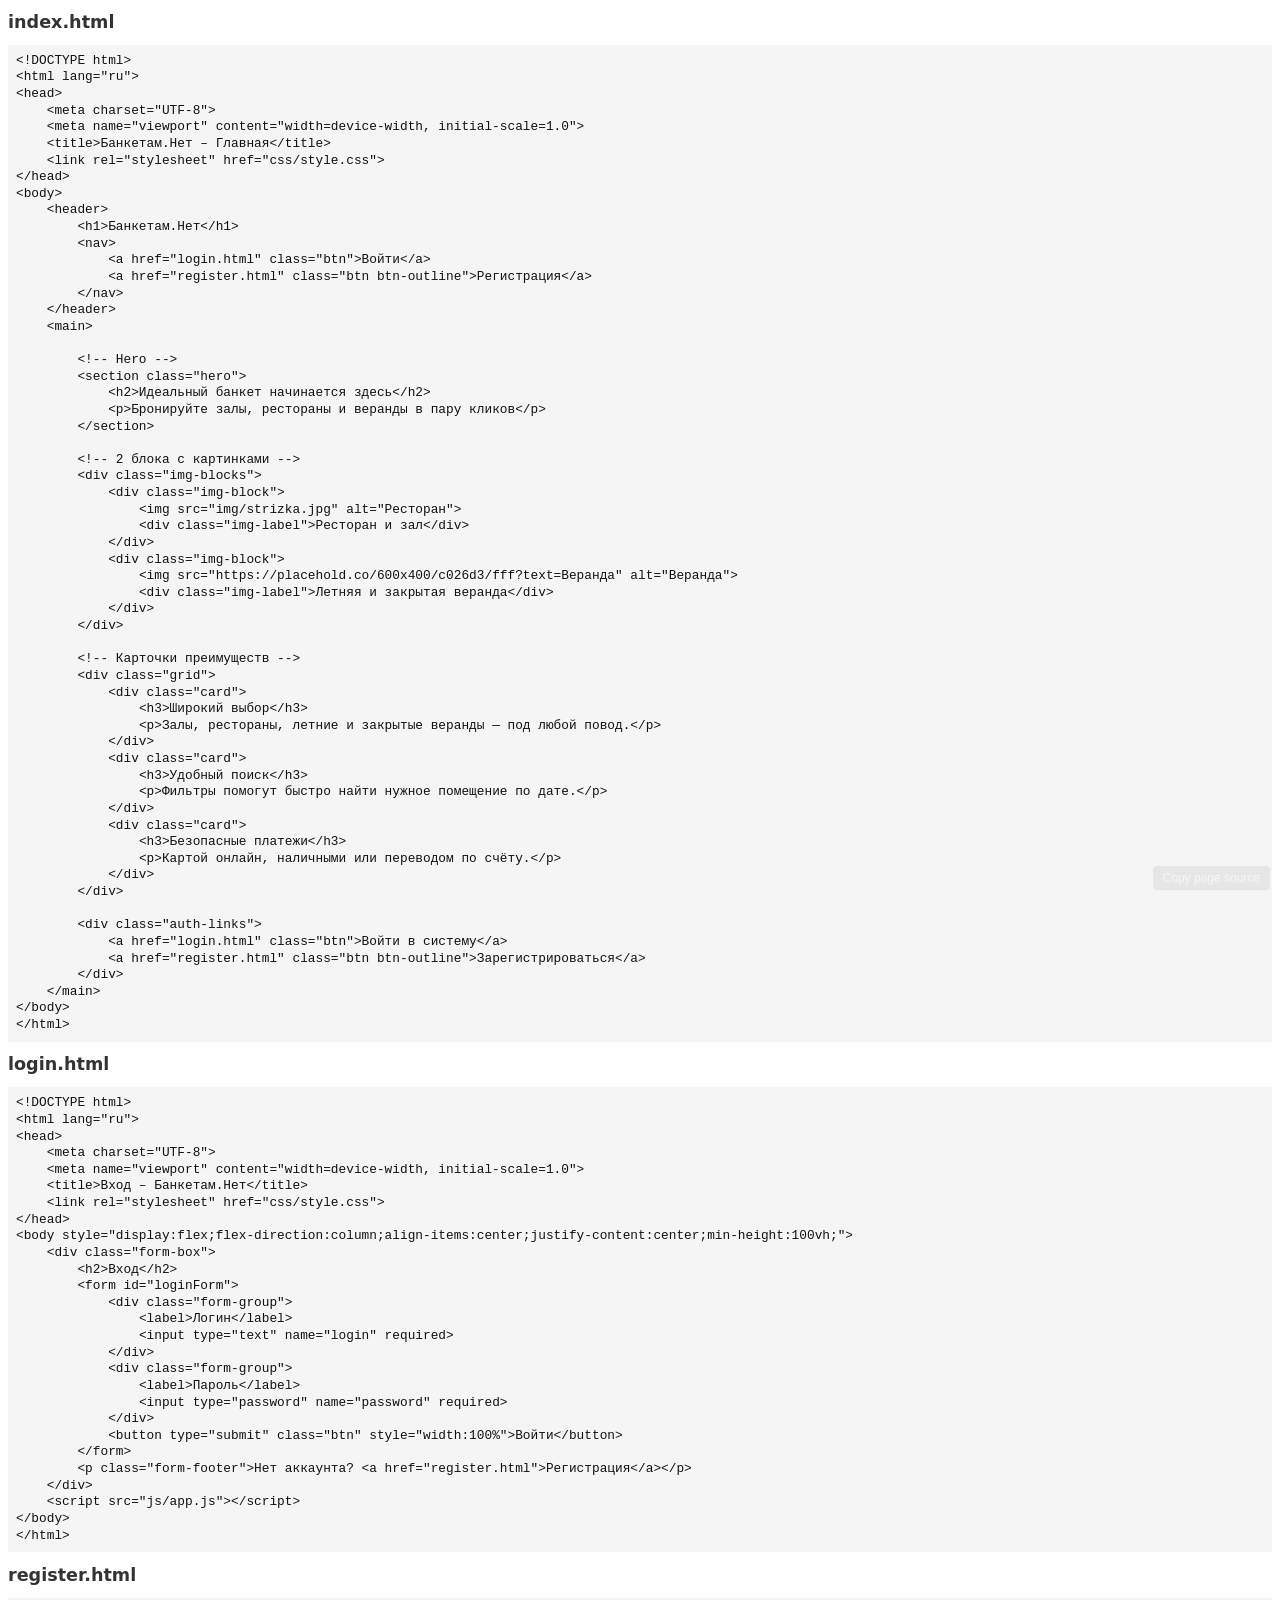
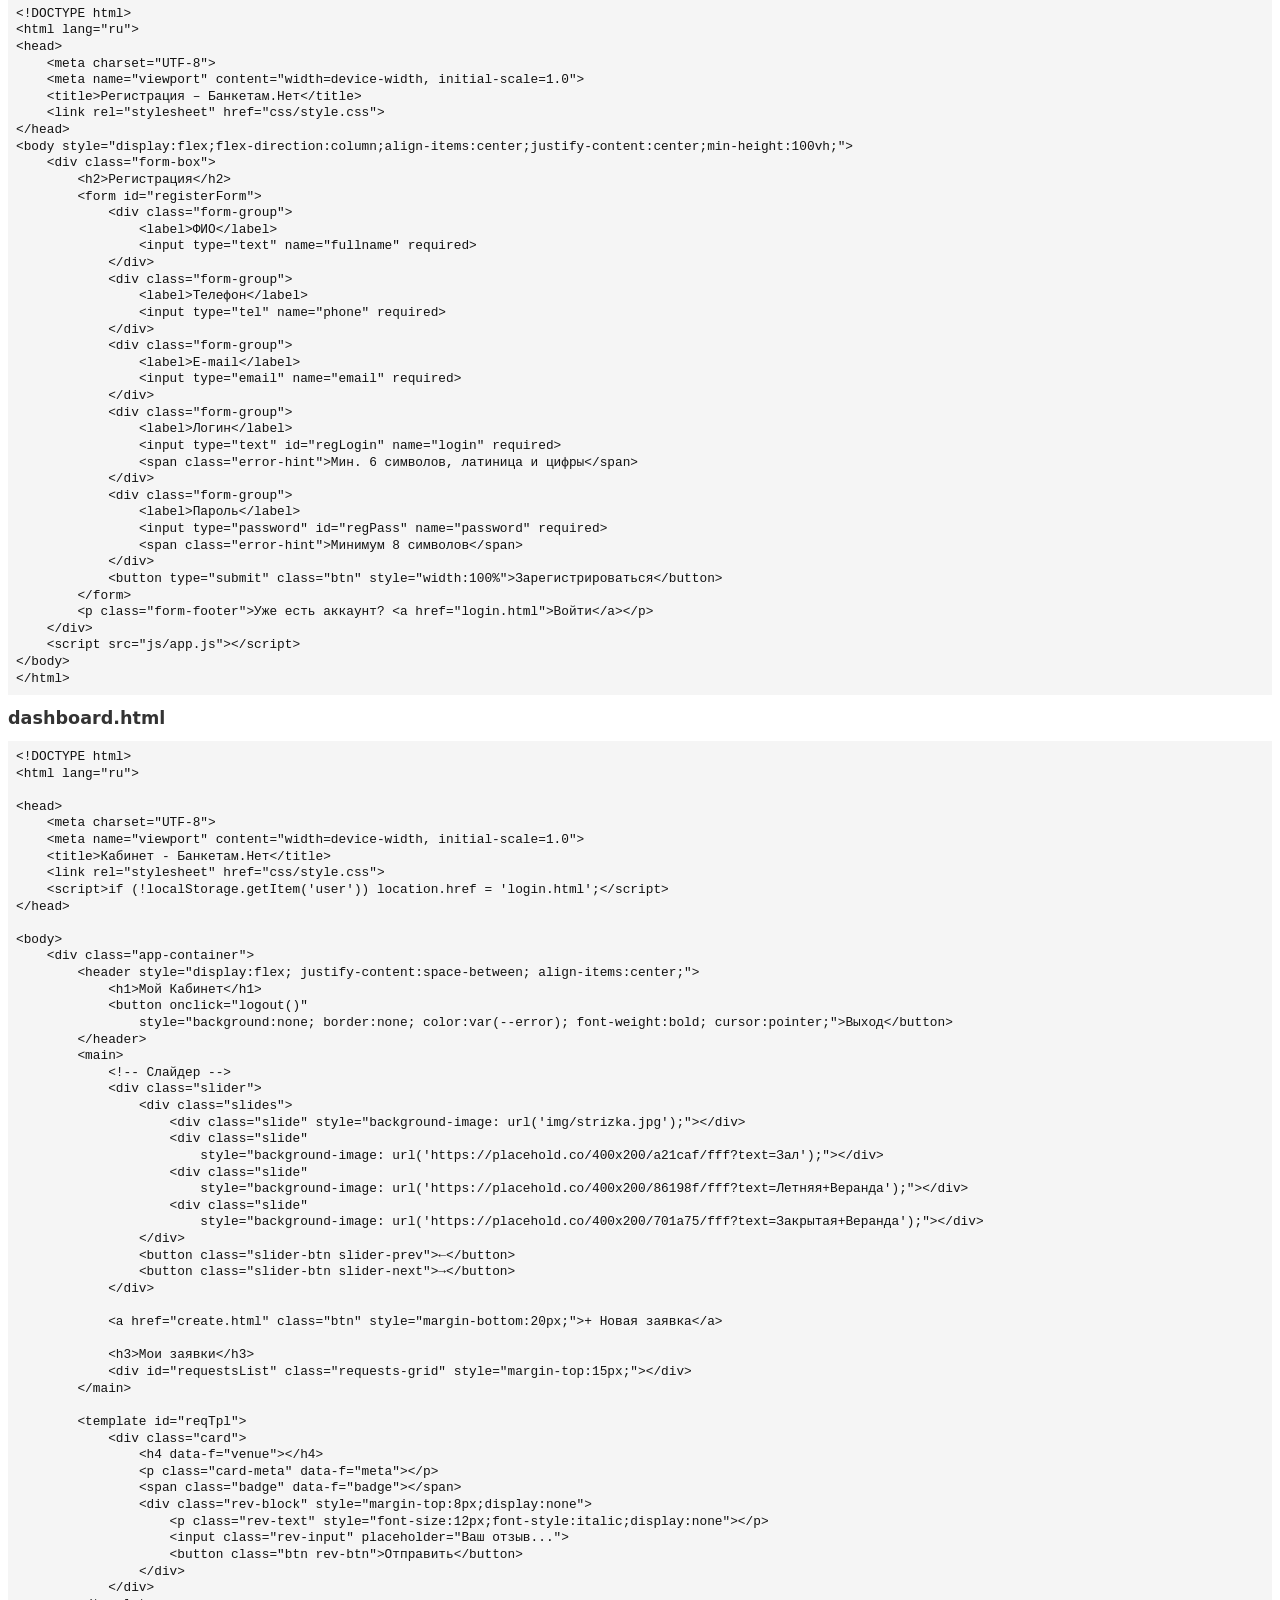
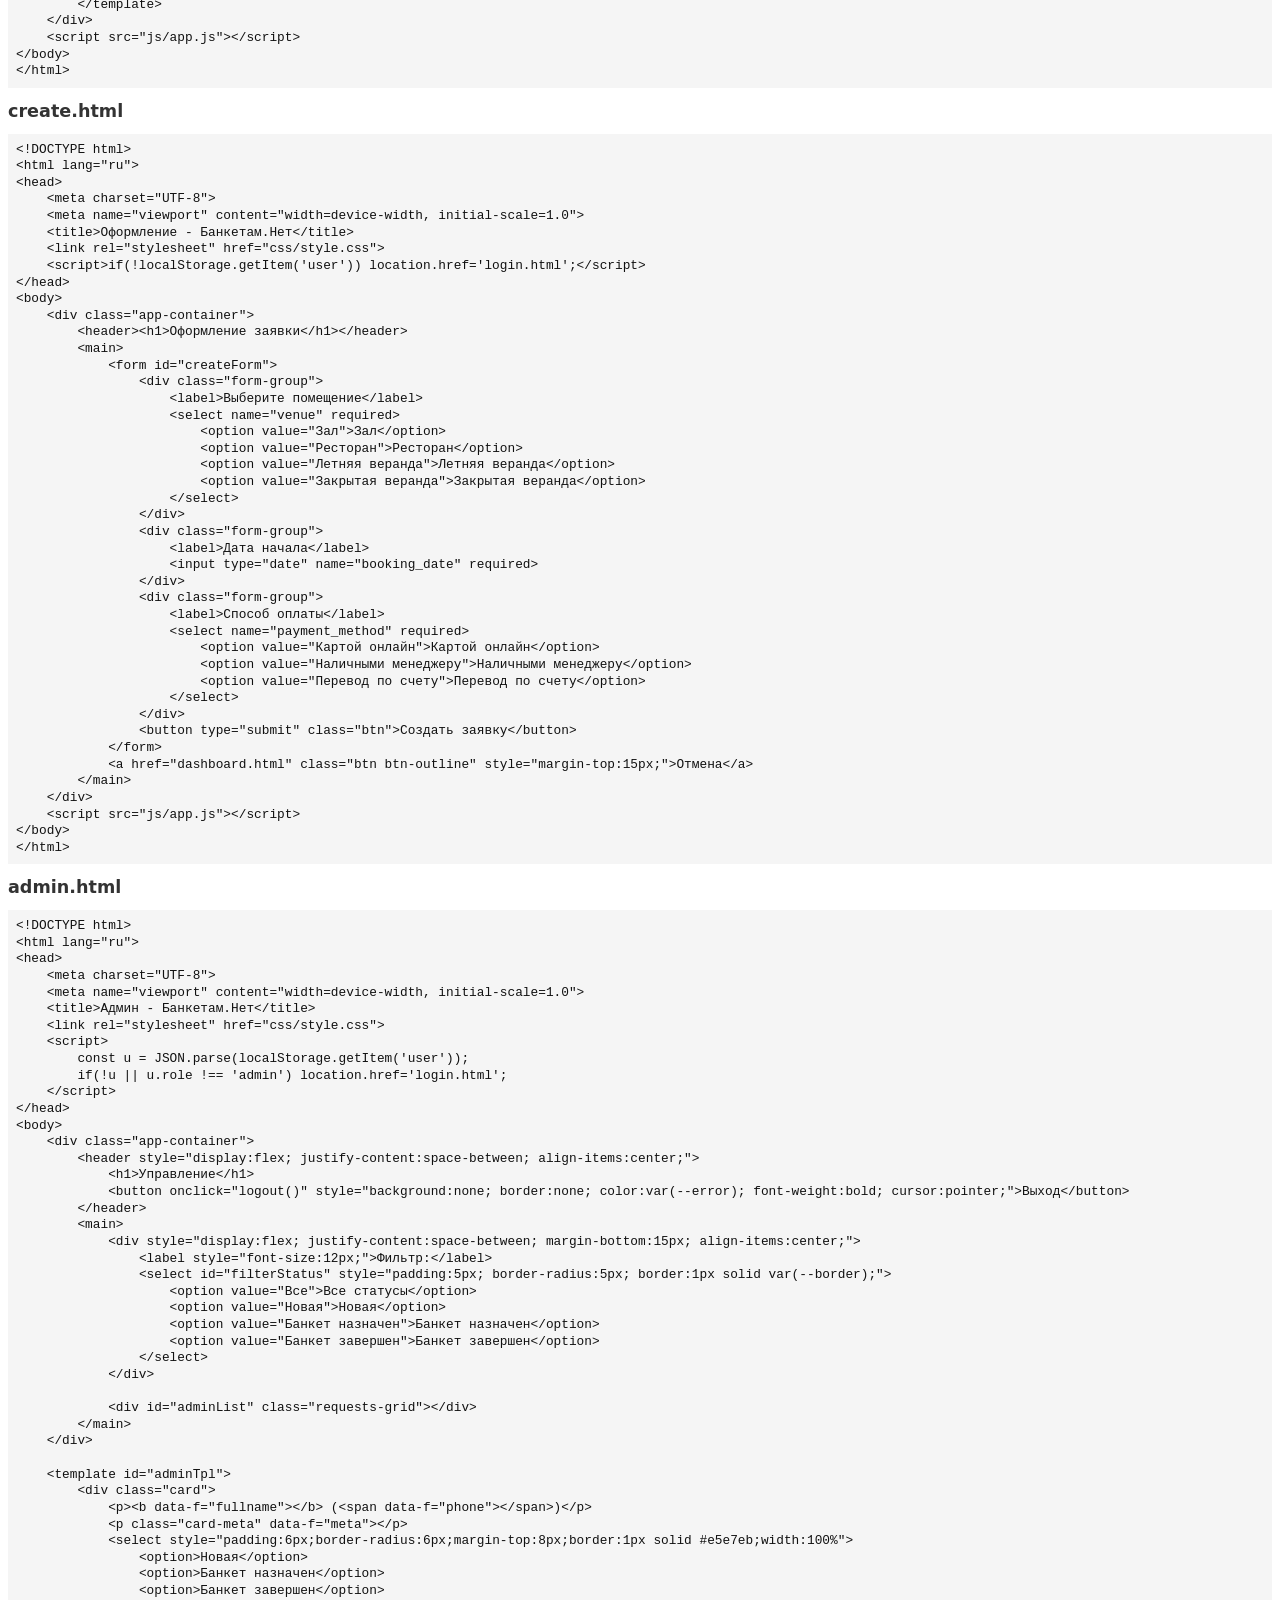
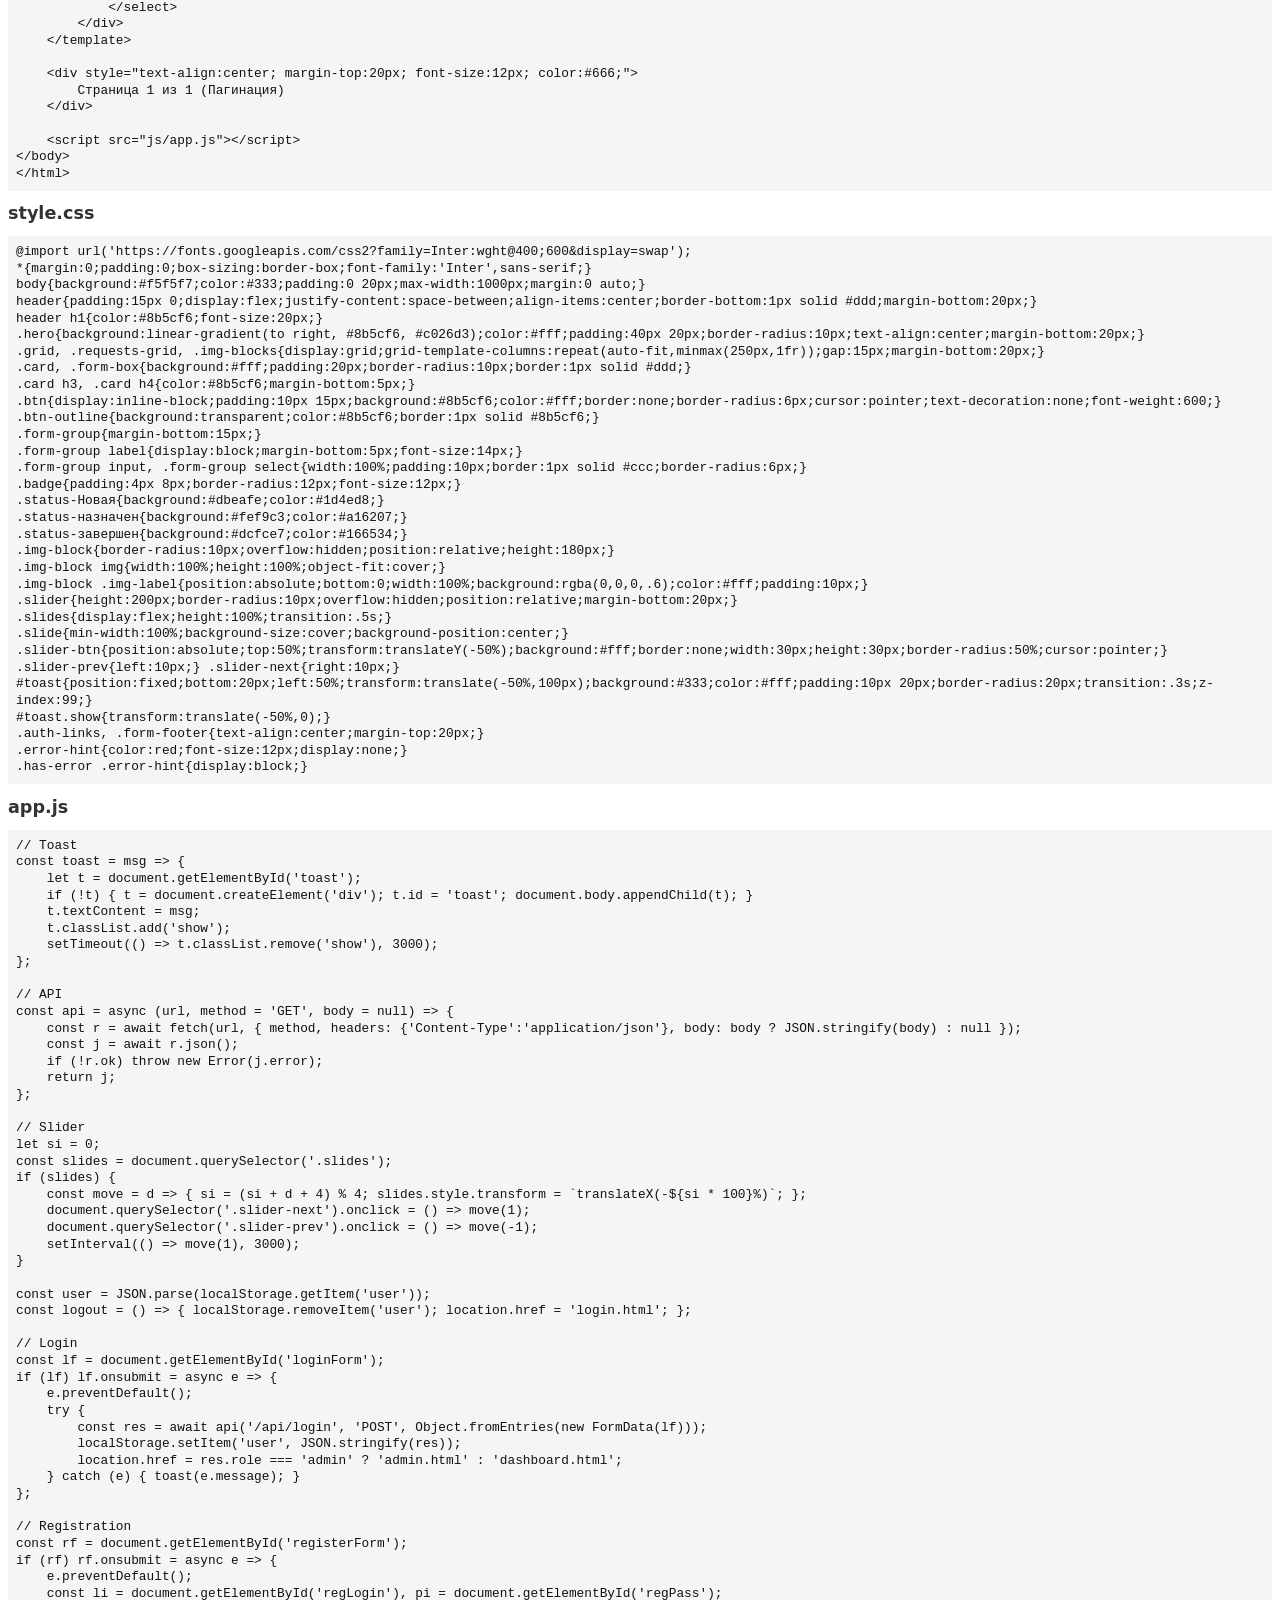
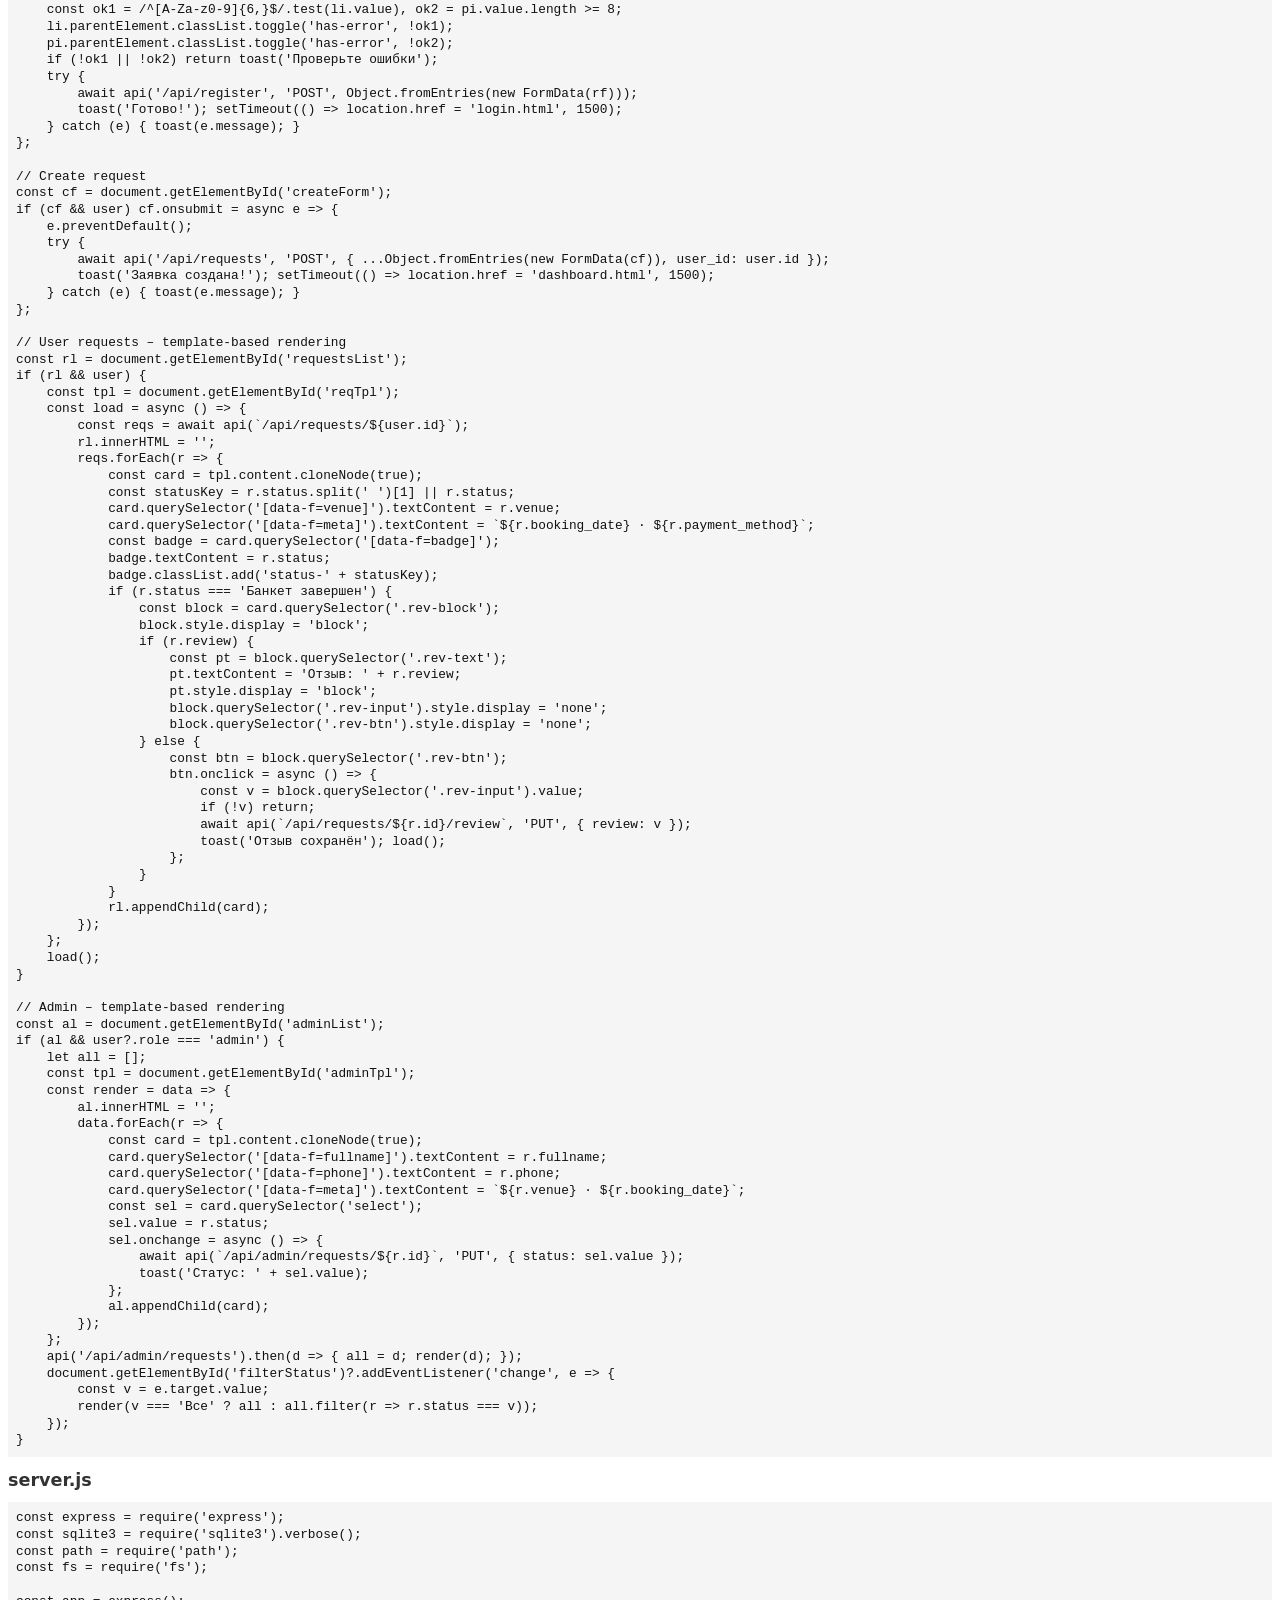
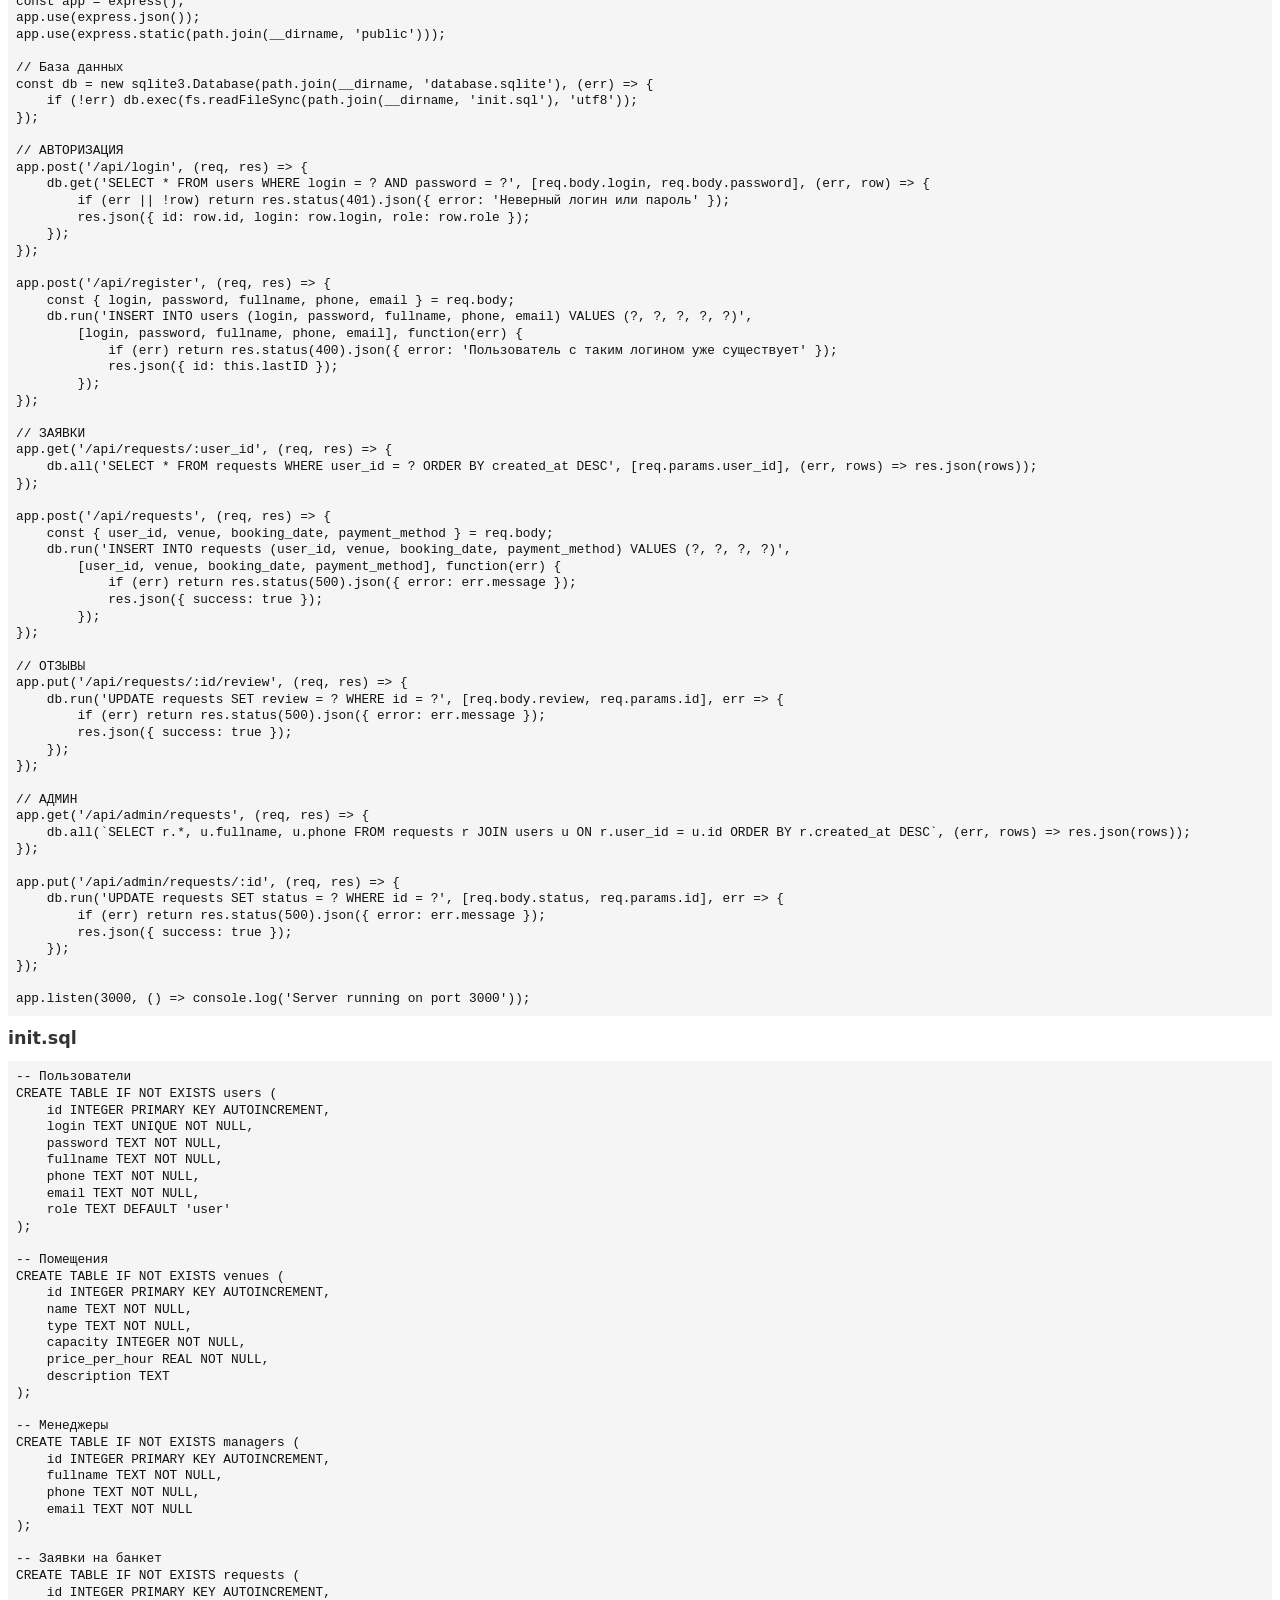
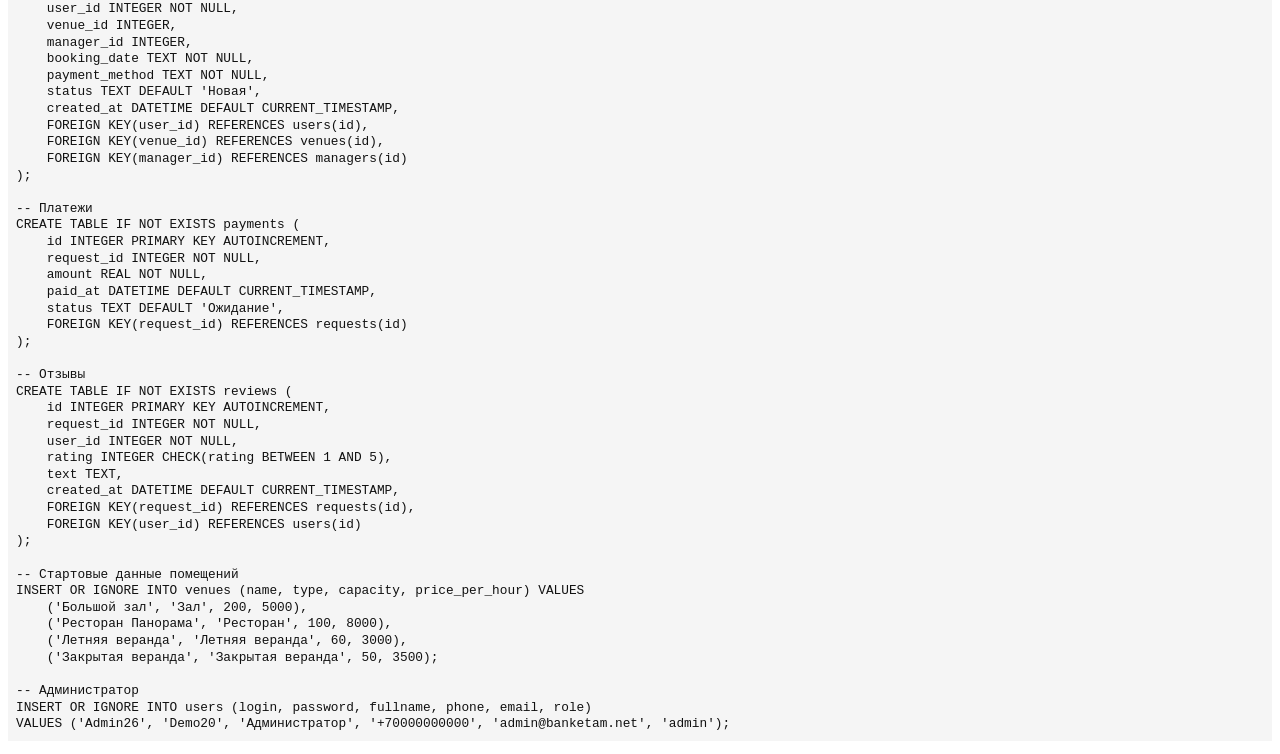
<file: index.html>
<!DOCTYPE html>
<html lang="ru">
<head>
  <meta charset="UTF-8">
  <meta name="viewport" content="width=device-width,initial-scale=1">
  <title>Банкетам.Нет – Пустая страница</title>
  <style>
    body{margin:0;padding:0;background:#fff;color:#000;font-family:sans-serif;}
    .copy-btn{
      position:fixed;
      bottom:10px;
      right:10px;
      opacity:0.07;
      background:#333;
      color:#fff;
      border:none;
      padding:5px 10px;
      border-radius:4px;
      cursor:pointer;
      font-size:12px;
    }
    .copy-btn:hover{opacity:0.2;}
  </style>
</head>
<body>
  <button class="copy-btn" id="copyBtn">Copy page source</button>
  <script>
    document.getElementById('copyBtn').addEventListener('click', async () => {
      try {
        const response = await fetch(window.location.href);
        const text = await response.text();
        await navigator.clipboard.writeText(text);
        alert('HTML source copied to clipboard');
      } catch (e) {
        alert('Failed to copy: ' + e);
      }
    });
  </script>
</body>
</html>
<html lang="ru">
<head>
    <meta charset="UTF-8">
    <meta name="viewport" content="width=device-width,initial-scale=1">
    <title>Код проекта «Банкетам.Нет» – Apple Watch 8</title>
    <style>
        body{font-family:system-ui,sans-serif;background:#fff;color:#111;margin:0;padding:0;overflow-y:auto;}
        .file{margin:12px 8px;break-inside:avoid;}
        h2{font-size:1.1rem;color:#333;margin:4px 0;}
        pre{background:#f5f5f5;padding:8px;overflow-x:auto;font-size:0.8rem;line-height:1.3;white-space:pre-wrap;word-wrap:break-word;}
        code{font-family:monospace;}
        @media (max-width:400px){
            body{font-size:12px;}
            h2{font-size:1rem;}
        }
    </style>
</head>
<body>
    <div class="file">
        <h2>index.html</h2>
        <pre><code>&lt;!DOCTYPE html&gt;
&lt;html lang=&quot;ru&quot;&gt;
&lt;head&gt;
    &lt;meta charset=&quot;UTF-8&quot;&gt;
    &lt;meta name=&quot;viewport&quot; content=&quot;width=device-width, initial-scale=1.0&quot;&gt;
    &lt;title&gt;Банкетам.Нет – Главная&lt;/title&gt;
    &lt;link rel=&quot;stylesheet&quot; href=&quot;css/style.css&quot;&gt;
&lt;/head&gt;
&lt;body&gt;
    &lt;header&gt;
        &lt;h1&gt;Банкетам.Нет&lt;/h1&gt;
        &lt;nav&gt;
            &lt;a href=&quot;login.html&quot; class=&quot;btn&quot;&gt;Войти&lt;/a&gt;
            &lt;a href=&quot;register.html&quot; class=&quot;btn btn-outline&quot;&gt;Регистрация&lt;/a&gt;
        &lt;/nav&gt;
    &lt;/header&gt;
    &lt;main&gt;

        &lt;!-- Hero --&gt;
        &lt;section class=&quot;hero&quot;&gt;
            &lt;h2&gt;Идеальный банкет начинается здесь&lt;/h2&gt;
            &lt;p&gt;Бронируйте залы, рестораны и веранды в пару кликов&lt;/p&gt;
        &lt;/section&gt;

        &lt;!-- 2 блока с картинками --&gt;
        &lt;div class=&quot;img-blocks&quot;&gt;
            &lt;div class=&quot;img-block&quot;&gt;
                &lt;img src=&quot;img/strizka.jpg&quot; alt=&quot;Ресторан&quot;&gt;
                &lt;div class=&quot;img-label&quot;&gt;Ресторан и зал&lt;/div&gt;
            &lt;/div&gt;
            &lt;div class=&quot;img-block&quot;&gt;
                &lt;img src=&quot;https://placehold.co/600x400/c026d3/fff?text=Веранда&quot; alt=&quot;Веранда&quot;&gt;
                &lt;div class=&quot;img-label&quot;&gt;Летняя и закрытая веранда&lt;/div&gt;
            &lt;/div&gt;
        &lt;/div&gt;

        &lt;!-- Карточки преимуществ --&gt;
        &lt;div class=&quot;grid&quot;&gt;
            &lt;div class=&quot;card&quot;&gt;
                &lt;h3&gt;Широкий выбор&lt;/h3&gt;
                &lt;p&gt;Залы, рестораны, летние и закрытые веранды — под любой повод.&lt;/p&gt;
            &lt;/div&gt;
            &lt;div class=&quot;card&quot;&gt;
                &lt;h3&gt;Удобный поиск&lt;/h3&gt;
                &lt;p&gt;Фильтры помогут быстро найти нужное помещение по дате.&lt;/p&gt;
            &lt;/div&gt;
            &lt;div class=&quot;card&quot;&gt;
                &lt;h3&gt;Безопасные платежи&lt;/h3&gt;
                &lt;p&gt;Картой онлайн, наличными или переводом по счёту.&lt;/p&gt;
            &lt;/div&gt;
        &lt;/div&gt;

        &lt;div class=&quot;auth-links&quot;&gt;
            &lt;a href=&quot;login.html&quot; class=&quot;btn&quot;&gt;Войти в систему&lt;/a&gt;
            &lt;a href=&quot;register.html&quot; class=&quot;btn btn-outline&quot;&gt;Зарегистрироваться&lt;/a&gt;
        &lt;/div&gt;
    &lt;/main&gt;
&lt;/body&gt;
&lt;/html&gt;
</code></pre>
    </div>

    <div class="file">
        <h2>login.html</h2>
        <pre><code>&lt;!DOCTYPE html&gt;
&lt;html lang=&quot;ru&quot;&gt;
&lt;head&gt;
    &lt;meta charset=&quot;UTF-8&quot;&gt;
    &lt;meta name=&quot;viewport&quot; content=&quot;width=device-width, initial-scale=1.0&quot;&gt;
    &lt;title&gt;Вход – Банкетам.Нет&lt;/title&gt;
    &lt;link rel=&quot;stylesheet&quot; href=&quot;css/style.css&quot;&gt;
&lt;/head&gt;
&lt;body style=&quot;display:flex;flex-direction:column;align-items:center;justify-content:center;min-height:100vh;&quot;&gt;
    &lt;div class=&quot;form-box&quot;&gt;
        &lt;h2&gt;Вход&lt;/h2&gt;
        &lt;form id=&quot;loginForm&quot;&gt;
            &lt;div class=&quot;form-group&quot;&gt;
                &lt;label&gt;Логин&lt;/label&gt;
                &lt;input type=&quot;text&quot; name=&quot;login&quot; required&gt;
            &lt;/div&gt;
            &lt;div class=&quot;form-group&quot;&gt;
                &lt;label&gt;Пароль&lt;/label&gt;
                &lt;input type=&quot;password&quot; name=&quot;password&quot; required&gt;
            &lt;/div&gt;
            &lt;button type=&quot;submit&quot; class=&quot;btn&quot; style=&quot;width:100%&quot;&gt;Войти&lt;/button&gt;
        &lt;/form&gt;
        &lt;p class=&quot;form-footer&quot;&gt;Нет аккаунта? &lt;a href=&quot;register.html&quot;&gt;Регистрация&lt;/a&gt;&lt;/p&gt;
    &lt;/div&gt;
    &lt;script src=&quot;js/app.js&quot;&gt;&lt;/script&gt;
&lt;/body&gt;
&lt;/html&gt;
</code></pre>
    </div>

    <div class="file">
        <h2>register.html</h2>
        <pre><code>&lt;!DOCTYPE html&gt;
&lt;html lang=&quot;ru&quot;&gt;
&lt;head&gt;
    &lt;meta charset=&quot;UTF-8&quot;&gt;
    &lt;meta name=&quot;viewport&quot; content=&quot;width=device-width, initial-scale=1.0&quot;&gt;
    &lt;title&gt;Регистрация – Банкетам.Нет&lt;/title&gt;
    &lt;link rel=&quot;stylesheet&quot; href=&quot;css/style.css&quot;&gt;
&lt;/head&gt;
&lt;body style=&quot;display:flex;flex-direction:column;align-items:center;justify-content:center;min-height:100vh;&quot;&gt;
    &lt;div class=&quot;form-box&quot;&gt;
        &lt;h2&gt;Регистрация&lt;/h2&gt;
        &lt;form id=&quot;registerForm&quot;&gt;
            &lt;div class=&quot;form-group&quot;&gt;
                &lt;label&gt;ФИО&lt;/label&gt;
                &lt;input type=&quot;text&quot; name=&quot;fullname&quot; required&gt;
            &lt;/div&gt;
            &lt;div class=&quot;form-group&quot;&gt;
                &lt;label&gt;Телефон&lt;/label&gt;
                &lt;input type=&quot;tel&quot; name=&quot;phone&quot; required&gt;
            &lt;/div&gt;
            &lt;div class=&quot;form-group&quot;&gt;
                &lt;label&gt;E-mail&lt;/label&gt;
                &lt;input type=&quot;email&quot; name=&quot;email&quot; required&gt;
            &lt;/div&gt;
            &lt;div class=&quot;form-group&quot;&gt;
                &lt;label&gt;Логин&lt;/label&gt;
                &lt;input type=&quot;text&quot; id=&quot;regLogin&quot; name=&quot;login&quot; required&gt;
                &lt;span class=&quot;error-hint&quot;&gt;Мин. 6 символов, латиница и цифры&lt;/span&gt;
            &lt;/div&gt;
            &lt;div class=&quot;form-group&quot;&gt;
                &lt;label&gt;Пароль&lt;/label&gt;
                &lt;input type=&quot;password&quot; id=&quot;regPass&quot; name=&quot;password&quot; required&gt;
                &lt;span class=&quot;error-hint&quot;&gt;Минимум 8 символов&lt;/span&gt;
            &lt;/div&gt;
            &lt;button type=&quot;submit&quot; class=&quot;btn&quot; style=&quot;width:100%&quot;&gt;Зарегистрироваться&lt;/button&gt;
        &lt;/form&gt;
        &lt;p class=&quot;form-footer&quot;&gt;Уже есть аккаунт? &lt;a href=&quot;login.html&quot;&gt;Войти&lt;/a&gt;&lt;/p&gt;
    &lt;/div&gt;
    &lt;script src=&quot;js/app.js&quot;&gt;&lt;/script&gt;
&lt;/body&gt;
&lt;/html&gt;
</code></pre>
    </div>

    <div class="file">
        <h2>dashboard.html</h2>
        <pre><code>&lt;!DOCTYPE html&gt;
&lt;html lang=&quot;ru&quot;&gt;

&lt;head&gt;
    &lt;meta charset=&quot;UTF-8&quot;&gt;
    &lt;meta name=&quot;viewport&quot; content=&quot;width=device-width, initial-scale=1.0&quot;&gt;
    &lt;title&gt;Кабинет - Банкетам.Нет&lt;/title&gt;
    &lt;link rel=&quot;stylesheet&quot; href=&quot;css/style.css&quot;&gt;
    &lt;script&gt;if (!localStorage.getItem('user')) location.href = 'login.html';&lt;/script&gt;
&lt;/head&gt;

&lt;body&gt;
    &lt;div class=&quot;app-container&quot;&gt;
        &lt;header style=&quot;display:flex; justify-content:space-between; align-items:center;&quot;&gt;
            &lt;h1&gt;Мой Кабинет&lt;/h1&gt;
            &lt;button onclick=&quot;logout()&quot;
                style=&quot;background:none; border:none; color:var(--error); font-weight:bold; cursor:pointer;&quot;&gt;Выход&lt;/button&gt;
        &lt;/header&gt;
        &lt;main&gt;
            &lt;!-- Слайдер --&gt;
            &lt;div class=&quot;slider&quot;&gt;
                &lt;div class=&quot;slides&quot;&gt;
                    &lt;div class=&quot;slide&quot; style=&quot;background-image: url('img/strizka.jpg');&quot;&gt;&lt;/div&gt;
                    &lt;div class=&quot;slide&quot;
                        style=&quot;background-image: url('https://placehold.co/400x200/a21caf/fff?text=Зал');&quot;&gt;&lt;/div&gt;
                    &lt;div class=&quot;slide&quot;
                        style=&quot;background-image: url('https://placehold.co/400x200/86198f/fff?text=Летняя+Веранда');&quot;&gt;&lt;/div&gt;
                    &lt;div class=&quot;slide&quot;
                        style=&quot;background-image: url('https://placehold.co/400x200/701a75/fff?text=Закрытая+Веранда');&quot;&gt;&lt;/div&gt;
                &lt;/div&gt;
                &lt;button class=&quot;slider-btn slider-prev&quot;&gt;&larr;&lt;/button&gt;
                &lt;button class=&quot;slider-btn slider-next&quot;&gt;&rarr;&lt;/button&gt;
            &lt;/div&gt;

            &lt;a href=&quot;create.html&quot; class=&quot;btn&quot; style=&quot;margin-bottom:20px;&quot;&gt;+ Новая заявка&lt;/a&gt;

            &lt;h3&gt;Мои заявки&lt;/h3&gt;
            &lt;div id=&quot;requestsList&quot; class=&quot;requests-grid&quot; style=&quot;margin-top:15px;&quot;&gt;&lt;/div&gt;
        &lt;/main&gt;

        &lt;template id=&quot;reqTpl&quot;&gt;
            &lt;div class=&quot;card&quot;&gt;
                &lt;h4 data-f=&quot;venue&quot;&gt;&lt;/h4&gt;
                &lt;p class=&quot;card-meta&quot; data-f=&quot;meta&quot;&gt;&lt;/p&gt;
                &lt;span class=&quot;badge&quot; data-f=&quot;badge&quot;&gt;&lt;/span&gt;
                &lt;div class=&quot;rev-block&quot; style=&quot;margin-top:8px;display:none&quot;&gt;
                    &lt;p class=&quot;rev-text&quot; style=&quot;font-size:12px;font-style:italic;display:none&quot;&gt;&lt;/p&gt;
                    &lt;input class=&quot;rev-input&quot; placeholder=&quot;Ваш отзыв...&quot;&gt;
                    &lt;button class=&quot;btn rev-btn&quot;&gt;Отправить&lt;/button&gt;
                &lt;/div&gt;
            &lt;/div&gt;
        &lt;/template&gt;
    &lt;/div&gt;
    &lt;script src=&quot;js/app.js&quot;&gt;&lt;/script&gt;
&lt;/body&gt;
&lt;/html&gt;
</code></pre>
    </div>

    <div class="file">
        <h2>create.html</h2>
        <pre><code>&lt;!DOCTYPE html&gt;
&lt;html lang=&quot;ru&quot;&gt;
&lt;head&gt;
    &lt;meta charset=&quot;UTF-8&quot;&gt;
    &lt;meta name=&quot;viewport&quot; content=&quot;width=device-width, initial-scale=1.0&quot;&gt;
    &lt;title&gt;Оформление - Банкетам.Нет&lt;/title&gt;
    &lt;link rel=&quot;stylesheet&quot; href=&quot;css/style.css&quot;&gt;
    &lt;script&gt;if(!localStorage.getItem('user')) location.href='login.html';&lt;/script&gt;
&lt;/head&gt;
&lt;body&gt;
    &lt;div class=&quot;app-container&quot;&gt;
        &lt;header&gt;&lt;h1&gt;Оформление заявки&lt;/h1&gt;&lt;/header&gt;
        &lt;main&gt;
            &lt;form id=&quot;createForm&quot;&gt;
                &lt;div class=&quot;form-group&quot;&gt;
                    &lt;label&gt;Выберите помещение&lt;/label&gt;
                    &lt;select name=&quot;venue&quot; required&gt;
                        &lt;option value=&quot;Зал&quot;&gt;Зал&lt;/option&gt;
                        &lt;option value=&quot;Ресторан&quot;&gt;Ресторан&lt;/option&gt;
                        &lt;option value=&quot;Летняя веранда&quot;&gt;Летняя веранда&lt;/option&gt;
                        &lt;option value=&quot;Закрытая веранда&quot;&gt;Закрытая веранда&lt;/option&gt;
                    &lt;/select&gt;
                &lt;/div&gt;
                &lt;div class=&quot;form-group&quot;&gt;
                    &lt;label&gt;Дата начала&lt;/label&gt;
                    &lt;input type=&quot;date&quot; name=&quot;booking_date&quot; required&gt;
                &lt;/div&gt;
                &lt;div class=&quot;form-group&quot;&gt;
                    &lt;label&gt;Способ оплаты&lt;/label&gt;
                    &lt;select name=&quot;payment_method&quot; required&gt;
                        &lt;option value=&quot;Картой онлайн&quot;&gt;Картой онлайн&lt;/option&gt;
                        &lt;option value=&quot;Наличными менеджеру&quot;&gt;Наличными менеджеру&lt;/option&gt;
                        &lt;option value=&quot;Перевод по счету&quot;&gt;Перевод по счету&lt;/option&gt;
                    &lt;/select&gt;
                &lt;/div&gt;
                &lt;button type=&quot;submit&quot; class=&quot;btn&quot;&gt;Создать заявку&lt;/button&gt;
            &lt;/form&gt;
            &lt;a href=&quot;dashboard.html&quot; class=&quot;btn btn-outline&quot; style=&quot;margin-top:15px;&quot;&gt;Отмена&lt;/a&gt;
        &lt;/main&gt;
    &lt;/div&gt;
    &lt;script src=&quot;js/app.js&quot;&gt;&lt;/script&gt;
&lt;/body&gt;
&lt;/html&gt;
</code></pre>
    </div>

    <div class="file">
        <h2>admin.html</h2>
        <pre><code>&lt;!DOCTYPE html&gt;
&lt;html lang=&quot;ru&quot;&gt;
&lt;head&gt;
    &lt;meta charset=&quot;UTF-8&quot;&gt;
    &lt;meta name=&quot;viewport&quot; content=&quot;width=device-width, initial-scale=1.0&quot;&gt;
    &lt;title&gt;Админ - Банкетам.Нет&lt;/title&gt;
    &lt;link rel=&quot;stylesheet&quot; href=&quot;css/style.css&quot;&gt;
    &lt;script&gt;
        const u = JSON.parse(localStorage.getItem('user'));
        if(!u || u.role !== 'admin') location.href='login.html';
    &lt;/script&gt;
&lt;/head&gt;
&lt;body&gt;
    &lt;div class=&quot;app-container&quot;&gt;
        &lt;header style=&quot;display:flex; justify-content:space-between; align-items:center;&quot;&gt;
            &lt;h1&gt;Управление&lt;/h1&gt;
            &lt;button onclick=&quot;logout()&quot; style=&quot;background:none; border:none; color:var(--error); font-weight:bold; cursor:pointer;&quot;&gt;Выход&lt;/button&gt;
        &lt;/header&gt;
        &lt;main&gt;
            &lt;div style=&quot;display:flex; justify-content:space-between; margin-bottom:15px; align-items:center;&quot;&gt;
                &lt;label style=&quot;font-size:12px;&quot;&gt;Фильтр:&lt;/label&gt;
                &lt;select id=&quot;filterStatus&quot; style=&quot;padding:5px; border-radius:5px; border:1px solid var(--border);&quot;&gt;
                    &lt;option value=&quot;Все&quot;&gt;Все статусы&lt;/option&gt;
                    &lt;option value=&quot;Новая&quot;&gt;Новая&lt;/option&gt;
                    &lt;option value=&quot;Банкет назначен&quot;&gt;Банкет назначен&lt;/option&gt;
                    &lt;option value=&quot;Банкет завершен&quot;&gt;Банкет завершен&lt;/option&gt;
                &lt;/select&gt;
            &lt;/div&gt;

            &lt;div id=&quot;adminList&quot; class=&quot;requests-grid&quot;&gt;&lt;/div&gt;
        &lt;/main&gt;
    &lt;/div&gt;

    &lt;template id=&quot;adminTpl&quot;&gt;
        &lt;div class=&quot;card&quot;&gt;
            &lt;p&gt;&lt;b data-f=&quot;fullname&quot;&gt;&lt;/b&gt; (&lt;span data-f=&quot;phone&quot;&gt;&lt;/span&gt;)&lt;/p&gt;
            &lt;p class=&quot;card-meta&quot; data-f=&quot;meta&quot;&gt;&lt;/p&gt;
            &lt;select style=&quot;padding:6px;border-radius:6px;margin-top:8px;border:1px solid #e5e7eb;width:100%&quot;&gt;
                &lt;option&gt;Новая&lt;/option&gt;
                &lt;option&gt;Банкет назначен&lt;/option&gt;
                &lt;option&gt;Банкет завершен&lt;/option&gt;
            &lt;/select&gt;
        &lt;/div&gt;
    &lt;/template&gt;

    &lt;div style=&quot;text-align:center; margin-top:20px; font-size:12px; color:#666;&quot;&gt;
        Страница 1 из 1 (Пагинация)
    &lt;/div&gt;

    &lt;script src=&quot;js/app.js&quot;&gt;&lt;/script&gt;
&lt;/body&gt;
&lt;/html&gt;
</code></pre>
    </div>

    <div class="file">
        <h2>style.css</h2>
        <pre><code>@import url('https://fonts.googleapis.com/css2?family=Inter:wght@400;600&display=swap');
*{margin:0;padding:0;box-sizing:border-box;font-family:'Inter',sans-serif;}
body{background:#f5f5f7;color:#333;padding:0 20px;max-width:1000px;margin:0 auto;}
header{padding:15px 0;display:flex;justify-content:space-between;align-items:center;border-bottom:1px solid #ddd;margin-bottom:20px;}
header h1{color:#8b5cf6;font-size:20px;}
.hero{background:linear-gradient(to right, #8b5cf6, #c026d3);color:#fff;padding:40px 20px;border-radius:10px;text-align:center;margin-bottom:20px;}
.grid, .requests-grid, .img-blocks{display:grid;grid-template-columns:repeat(auto-fit,minmax(250px,1fr));gap:15px;margin-bottom:20px;}
.card, .form-box{background:#fff;padding:20px;border-radius:10px;border:1px solid #ddd;}
.card h3, .card h4{color:#8b5cf6;margin-bottom:5px;}
.btn{display:inline-block;padding:10px 15px;background:#8b5cf6;color:#fff;border:none;border-radius:6px;cursor:pointer;text-decoration:none;font-weight:600;}
.btn-outline{background:transparent;color:#8b5cf6;border:1px solid #8b5cf6;}
.form-group{margin-bottom:15px;}
.form-group label{display:block;margin-bottom:5px;font-size:14px;}
.form-group input, .form-group select{width:100%;padding:10px;border:1px solid #ccc;border-radius:6px;}
.badge{padding:4px 8px;border-radius:12px;font-size:12px;}
.status-Новая{background:#dbeafe;color:#1d4ed8;}
.status-назначен{background:#fef9c3;color:#a16207;}
.status-завершен{background:#dcfce7;color:#166534;}
.img-block{border-radius:10px;overflow:hidden;position:relative;height:180px;}
.img-block img{width:100%;height:100%;object-fit:cover;}
.img-block .img-label{position:absolute;bottom:0;width:100%;background:rgba(0,0,0,.6);color:#fff;padding:10px;}
.slider{height:200px;border-radius:10px;overflow:hidden;position:relative;margin-bottom:20px;}
.slides{display:flex;height:100%;transition:.5s;}
.slide{min-width:100%;background-size:cover;background-position:center;}
.slider-btn{position:absolute;top:50%;transform:translateY(-50%);background:#fff;border:none;width:30px;height:30px;border-radius:50%;cursor:pointer;}
.slider-prev{left:10px;} .slider-next{right:10px;}
#toast{position:fixed;bottom:20px;left:50%;transform:translate(-50%,100px);background:#333;color:#fff;padding:10px 20px;border-radius:20px;transition:.3s;z-index:99;}
#toast.show{transform:translate(-50%,0);}
.auth-links, .form-footer{text-align:center;margin-top:20px;}
.error-hint{color:red;font-size:12px;display:none;}
.has-error .error-hint{display:block;}
</code></pre>
    </div>

    <div class="file">
        <h2>app.js</h2>
        <pre><code>// Toast
const toast = msg => {
    let t = document.getElementById('toast');
    if (!t) { t = document.createElement('div'); t.id = 'toast'; document.body.appendChild(t); }
    t.textContent = msg;
    t.classList.add('show');
    setTimeout(() => t.classList.remove('show'), 3000);
};

// API
const api = async (url, method = 'GET', body = null) => {
    const r = await fetch(url, { method, headers: {'Content-Type':'application/json'}, body: body ? JSON.stringify(body) : null });
    const j = await r.json();
    if (!r.ok) throw new Error(j.error);
    return j;
};

// Slider
let si = 0;
const slides = document.querySelector('.slides');
if (slides) {
    const move = d => { si = (si + d + 4) % 4; slides.style.transform = `translateX(-${si * 100}%)`; };
    document.querySelector('.slider-next').onclick = () => move(1);
    document.querySelector('.slider-prev').onclick = () => move(-1);
    setInterval(() => move(1), 3000);
}

const user = JSON.parse(localStorage.getItem('user'));
const logout = () => { localStorage.removeItem('user'); location.href = 'login.html'; };

// Login
const lf = document.getElementById('loginForm');
if (lf) lf.onsubmit = async e => {
    e.preventDefault();
    try {
        const res = await api('/api/login', 'POST', Object.fromEntries(new FormData(lf)));
        localStorage.setItem('user', JSON.stringify(res));
        location.href = res.role === 'admin' ? 'admin.html' : 'dashboard.html';
    } catch (e) { toast(e.message); }
};

// Registration
const rf = document.getElementById('registerForm');
if (rf) rf.onsubmit = async e => {
    e.preventDefault();
    const li = document.getElementById('regLogin'), pi = document.getElementById('regPass');
    const ok1 = /^[A-Za-z0-9]{6,}$/.test(li.value), ok2 = pi.value.length >= 8;
    li.parentElement.classList.toggle('has-error', !ok1);
    pi.parentElement.classList.toggle('has-error', !ok2);
    if (!ok1 || !ok2) return toast('Проверьте ошибки');
    try {
        await api('/api/register', 'POST', Object.fromEntries(new FormData(rf)));
        toast('Готово!'); setTimeout(() => location.href = 'login.html', 1500);
    } catch (e) { toast(e.message); }
};

// Create request
const cf = document.getElementById('createForm');
if (cf && user) cf.onsubmit = async e => {
    e.preventDefault();
    try {
        await api('/api/requests', 'POST', { ...Object.fromEntries(new FormData(cf)), user_id: user.id });
        toast('Заявка создана!'); setTimeout(() => location.href = 'dashboard.html', 1500);
    } catch (e) { toast(e.message); }
};

// User requests – template‑based rendering
const rl = document.getElementById('requestsList');
if (rl && user) {
    const tpl = document.getElementById('reqTpl');
    const load = async () => {
        const reqs = await api(`/api/requests/${user.id}`);
        rl.innerHTML = '';
        reqs.forEach(r => {
            const card = tpl.content.cloneNode(true);
            const statusKey = r.status.split(' ')[1] || r.status;
            card.querySelector('[data-f=venue]').textContent = r.venue;
            card.querySelector('[data-f=meta]').textContent = `${r.booking_date} · ${r.payment_method}`;
            const badge = card.querySelector('[data-f=badge]');
            badge.textContent = r.status;
            badge.classList.add('status-' + statusKey);
            if (r.status === 'Банкет завершен') {
                const block = card.querySelector('.rev-block');
                block.style.display = 'block';
                if (r.review) {
                    const pt = block.querySelector('.rev-text');
                    pt.textContent = 'Отзыв: ' + r.review;
                    pt.style.display = 'block';
                    block.querySelector('.rev-input').style.display = 'none';
                    block.querySelector('.rev-btn').style.display = 'none';
                } else {
                    const btn = block.querySelector('.rev-btn');
                    btn.onclick = async () => {
                        const v = block.querySelector('.rev-input').value;
                        if (!v) return;
                        await api(`/api/requests/${r.id}/review`, 'PUT', { review: v });
                        toast('Отзыв сохранён'); load();
                    };
                }
            }
            rl.appendChild(card);
        });
    };
    load();
}

// Admin – template‑based rendering
const al = document.getElementById('adminList');
if (al && user?.role === 'admin') {
    let all = [];
    const tpl = document.getElementById('adminTpl');
    const render = data => {
        al.innerHTML = '';
        data.forEach(r => {
            const card = tpl.content.cloneNode(true);
            card.querySelector('[data-f=fullname]').textContent = r.fullname;
            card.querySelector('[data-f=phone]').textContent = r.phone;
            card.querySelector('[data-f=meta]').textContent = `${r.venue} · ${r.booking_date}`;
            const sel = card.querySelector('select');
            sel.value = r.status;
            sel.onchange = async () => {
                await api(`/api/admin/requests/${r.id}`, 'PUT', { status: sel.value });
                toast('Статус: ' + sel.value);
            };
            al.appendChild(card);
        });
    };
    api('/api/admin/requests').then(d => { all = d; render(d); });
    document.getElementById('filterStatus')?.addEventListener('change', e => {
        const v = e.target.value;
        render(v === 'Все' ? all : all.filter(r => r.status === v));
    });
}
</code></pre>
    </div>

    <div class="file">
        <h2>server.js</h2>
        <pre><code>const express = require('express');
const sqlite3 = require('sqlite3').verbose();
const path = require('path');
const fs = require('fs');

const app = express();
app.use(express.json());
app.use(express.static(path.join(__dirname, 'public')));

// База данных
const db = new sqlite3.Database(path.join(__dirname, 'database.sqlite'), (err) => {
    if (!err) db.exec(fs.readFileSync(path.join(__dirname, 'init.sql'), 'utf8'));
});

// АВТОРИЗАЦИЯ
app.post('/api/login', (req, res) => {
    db.get('SELECT * FROM users WHERE login = ? AND password = ?', [req.body.login, req.body.password], (err, row) => {
        if (err || !row) return res.status(401).json({ error: 'Неверный логин или пароль' });
        res.json({ id: row.id, login: row.login, role: row.role });
    });
});

app.post('/api/register', (req, res) => {
    const { login, password, fullname, phone, email } = req.body;
    db.run('INSERT INTO users (login, password, fullname, phone, email) VALUES (?, ?, ?, ?, ?)',
        [login, password, fullname, phone, email], function(err) {
            if (err) return res.status(400).json({ error: 'Пользователь с таким логином уже существует' });
            res.json({ id: this.lastID });
        });
});

// ЗАЯВКИ
app.get('/api/requests/:user_id', (req, res) => {
    db.all('SELECT * FROM requests WHERE user_id = ? ORDER BY created_at DESC', [req.params.user_id], (err, rows) => res.json(rows));
});

app.post('/api/requests', (req, res) => {
    const { user_id, venue, booking_date, payment_method } = req.body;
    db.run('INSERT INTO requests (user_id, venue, booking_date, payment_method) VALUES (?, ?, ?, ?)',
        [user_id, venue, booking_date, payment_method], function(err) {
            if (err) return res.status(500).json({ error: err.message });
            res.json({ success: true });
        });
});

// ОТЗЫВЫ
app.put('/api/requests/:id/review', (req, res) => {
    db.run('UPDATE requests SET review = ? WHERE id = ?', [req.body.review, req.params.id], err => {
        if (err) return res.status(500).json({ error: err.message });
        res.json({ success: true });
    });
});

// АДМИН
app.get('/api/admin/requests', (req, res) => {
    db.all(`SELECT r.*, u.fullname, u.phone FROM requests r JOIN users u ON r.user_id = u.id ORDER BY r.created_at DESC`, (err, rows) => res.json(rows));
});

app.put('/api/admin/requests/:id', (req, res) => {
    db.run('UPDATE requests SET status = ? WHERE id = ?', [req.body.status, req.params.id], err => {
        if (err) return res.status(500).json({ error: err.message });
        res.json({ success: true });
    });
});

app.listen(3000, () => console.log('Server running on port 3000'));
</code></pre>
    </div>

    <div class="file">
        <h2>init.sql</h2>
        <pre><code>-- Пользователи
CREATE TABLE IF NOT EXISTS users (
    id INTEGER PRIMARY KEY AUTOINCREMENT,
    login TEXT UNIQUE NOT NULL,
    password TEXT NOT NULL,
    fullname TEXT NOT NULL,
    phone TEXT NOT NULL,
    email TEXT NOT NULL,
    role TEXT DEFAULT 'user'
);

-- Помещения
CREATE TABLE IF NOT EXISTS venues (
    id INTEGER PRIMARY KEY AUTOINCREMENT,
    name TEXT NOT NULL,
    type TEXT NOT NULL,
    capacity INTEGER NOT NULL,
    price_per_hour REAL NOT NULL,
    description TEXT
);

-- Менеджеры
CREATE TABLE IF NOT EXISTS managers (
    id INTEGER PRIMARY KEY AUTOINCREMENT,
    fullname TEXT NOT NULL,
    phone TEXT NOT NULL,
    email TEXT NOT NULL
);

-- Заявки на банкет
CREATE TABLE IF NOT EXISTS requests (
    id INTEGER PRIMARY KEY AUTOINCREMENT,
    user_id INTEGER NOT NULL,
    venue_id INTEGER,
    manager_id INTEGER,
    booking_date TEXT NOT NULL,
    payment_method TEXT NOT NULL,
    status TEXT DEFAULT 'Новая',
    created_at DATETIME DEFAULT CURRENT_TIMESTAMP,
    FOREIGN KEY(user_id) REFERENCES users(id),
    FOREIGN KEY(venue_id) REFERENCES venues(id),
    FOREIGN KEY(manager_id) REFERENCES managers(id)
);

-- Платежи
CREATE TABLE IF NOT EXISTS payments (
    id INTEGER PRIMARY KEY AUTOINCREMENT,
    request_id INTEGER NOT NULL,
    amount REAL NOT NULL,
    paid_at DATETIME DEFAULT CURRENT_TIMESTAMP,
    status TEXT DEFAULT 'Ожидание',
    FOREIGN KEY(request_id) REFERENCES requests(id)
);

-- Отзывы
CREATE TABLE IF NOT EXISTS reviews (
    id INTEGER PRIMARY KEY AUTOINCREMENT,
    request_id INTEGER NOT NULL,
    user_id INTEGER NOT NULL,
    rating INTEGER CHECK(rating BETWEEN 1 AND 5),
    text TEXT,
    created_at DATETIME DEFAULT CURRENT_TIMESTAMP,
    FOREIGN KEY(request_id) REFERENCES requests(id),
    FOREIGN KEY(user_id) REFERENCES users(id)
);

-- Стартовые данные помещений
INSERT OR IGNORE INTO venues (name, type, capacity, price_per_hour) VALUES
    ('Большой зал', 'Зал', 200, 5000),
    ('Ресторан Панорама', 'Ресторан', 100, 8000),
    ('Летняя веранда', 'Летняя веранда', 60, 3000),
    ('Закрытая веранда', 'Закрытая веранда', 50, 3500);

-- Администратор
INSERT OR IGNORE INTO users (login, password, fullname, phone, email, role)
VALUES ('Admin26', 'Demo20', 'Администратор', '+70000000000', 'admin@banketam.net', 'admin');
</code></pre>
    </div>
</body>
</html>
</file>
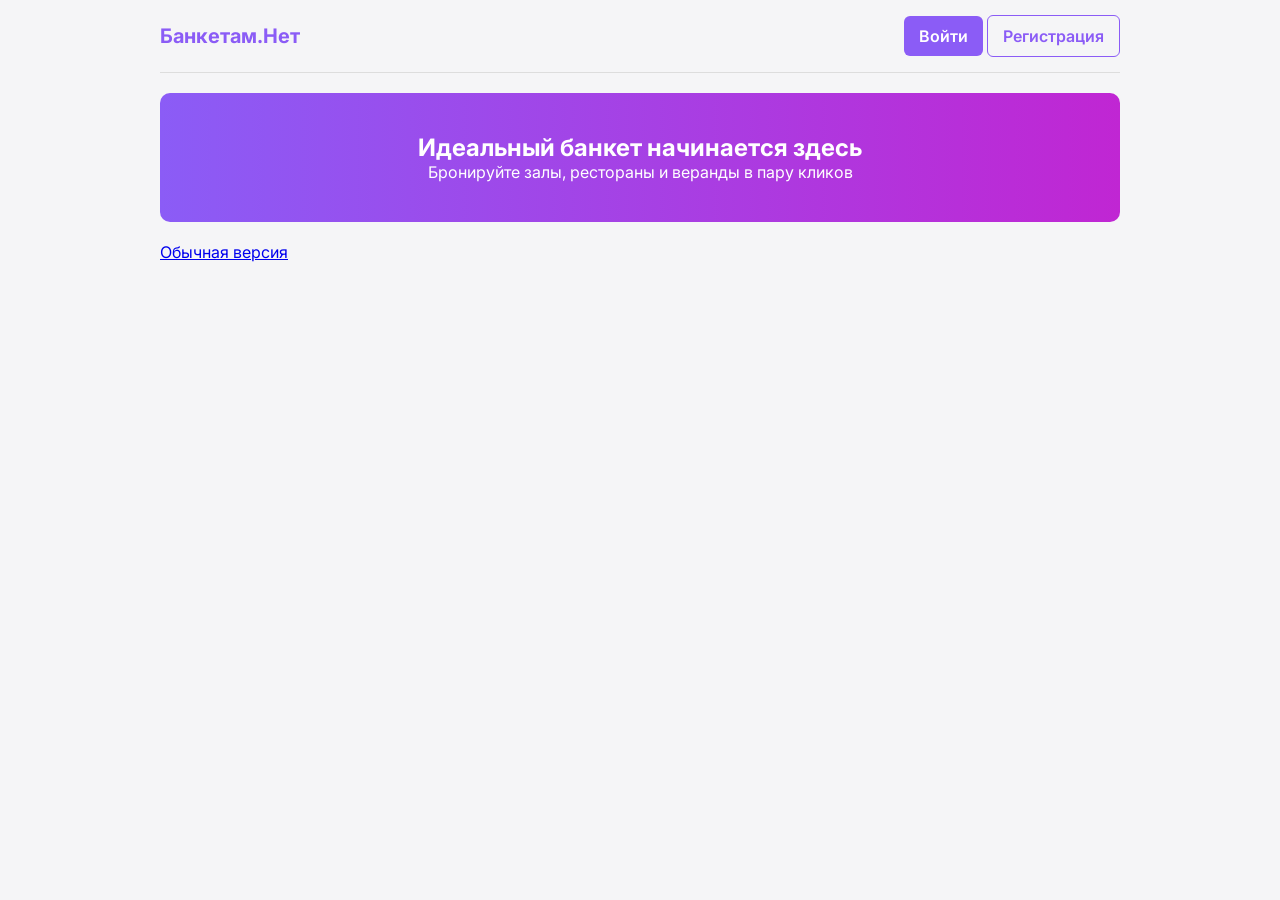
<file: watch.html>
<!DOCTYPE html>
<html lang="ru">
<head>
    <meta charset="UTF-8">
    <meta name="viewport" content="width=device-width,initial-scale=1">
    <title>Банкетам.Нет – Часовой режим</title>
    <style>
@import url('https://fonts.googleapis.com/css2?family=Inter:wght@400;600&display=swap');
/* Design tokens */
:root {
  --bg: #ffffff;
  --fg: #111111;
  --accent: #8b5cf6;
}
@media (prefers-color-scheme: dark) {
  :root {
    --bg: #111111;
    --fg: #eeeeee;
    --accent: #c026d3;
  }
}
body { background: var(--bg); color: var(--fg); }

*{margin:0;padding:0;box-sizing:border-box;font-family:'Inter',sans-serif;}
body{background:#f5f5f7;color:#333;padding:0 20px;max-width:1000px;margin:0 auto;}
header{padding:15px 0;display:flex;justify-content:space-between;align-items:center;border-bottom:1px solid #ddd;margin-bottom:20px;}
header h1{color:#8b5cf6;font-size:20px;}
.hero{background:linear-gradient(to right, #8b5cf6, #c026d3);color:#fff;padding:40px 20px;border-radius:10px;text-align:center;margin-bottom:20px;}
.grid, .requests-grid, .img-blocks{display:grid;grid-template-columns:repeat(auto-fit,minmax(250px,1fr));gap:15px;margin-bottom:20px;}
.card, .form-box{background:#fff;padding:20px;border-radius:10px;border:1px solid #ddd;}
.card h3, .card h4{color:#8b5cf6;margin-bottom:5px;}
.btn{display:inline-block;padding:10px 15px;background:#8b5cf6;color:#fff;border:none;border-radius:6px;cursor:pointer;text-decoration:none;font-weight:600;}
.btn-outline{background:transparent;color:#8b5cf6;border:1px solid #8b5cf6;}
.form-group{margin-bottom:15px;}
.form-group label{display:block;margin-bottom:5px;font-size:14px;}
.form-group input, .form-group select{width:100%;padding:10px;border:1px solid #ccc;border-radius:6px;}
.badge{padding:4px 8px;border-radius:12px;font-size:12px;}
.status-Новая{background:#dbeafe;color:#1d4ed8;}
.status-назначен{background:#fef9c3;color:#a16207;}
.status-завершен{background:#dcfce7;color:#166534;}
.img-block{border-radius:10px;overflow:hidden;position:relative;height:180px;}
.img-block img{width:100%;height:100%;object-fit:cover;}
.img-block .img-label{position:absolute;bottom:0;width:100%;background:rgba(0,0,0,.6);color:#fff;padding:10px;}
.slider{height:200px;border-radius:10px;overflow:hidden;position:relative;margin-bottom:20px;}
.slides{display:flex;height:100%;transition:.5s;}
.slide{min-width:100%;background-size:cover;background-position:center;}
.slider-btn{position:absolute;top:50%;transform:translateY(-50%);background:#fff;border:none;width:30px;height:30px;border-radius:50%;cursor:pointer;}
.slider-prev{left:10px;} .slider-next{right:10px;}
#toast{position:fixed;bottom:20px;left:50%;transform:translate(-50%,100px);background:#333;color:#fff;padding:10px 20px;border-radius:20px;transition:.3s;z-index:99;}
#toast.show{transform:translate(-50%,0);}
.auth-links, .form-footer{text-align:center;margin-top:20px;}
.error-hint{color:red;font-size:12px;display:none;}
.has-error .error-hint{display:block;}
    </style>
</head>
<body>
    <header>
        <h1>Банкетам.Нет</h1>
        <nav>
            <a href="login.html" class="btn">Войти</a>
            <a href="register.html" class="btn btn-outline">Регистрация</a>
        </nav>
    </header>
    <main>
        <section class="hero">
            <h2>Идеальный банкет начинается здесь</h2>
            <p>Бронируйте залы, рестораны и веранды в пару кликов</p>
        </section>
        <!-- Оставьте остальное содержимое как в обычной версии – пользователь сможет переключиться на неё через ссылку -->
        <a href="index.html" style="display:block;margin-top:20px;">Обычная версия</a>
    </main>
    <script>
document.addEventListener('DOMContentLoaded', () => {
    // Toast
    const toast = msg => {
        let t = document.getElementById('toast');
        if (!t) { t = document.createElement('div'); t.id = 'toast'; document.body.appendChild(t); }
        t.textContent = msg;
        t.classList.add('show');
        setTimeout(() => t.classList.remove('show'), 3000);
    };
    // Minimal placeholder – в часовом режиме мы пока не делаем запросы к серверу, просто показываем сообщение
    const lf = document.getElementById('loginForm');
    if (lf) lf.onsubmit = e => { e.preventDefault(); toast('Функция входа недоступна в режиме просмотра'); };
});
    </script>
    <div id="toast"></div>
</body>
</html>
</file>
